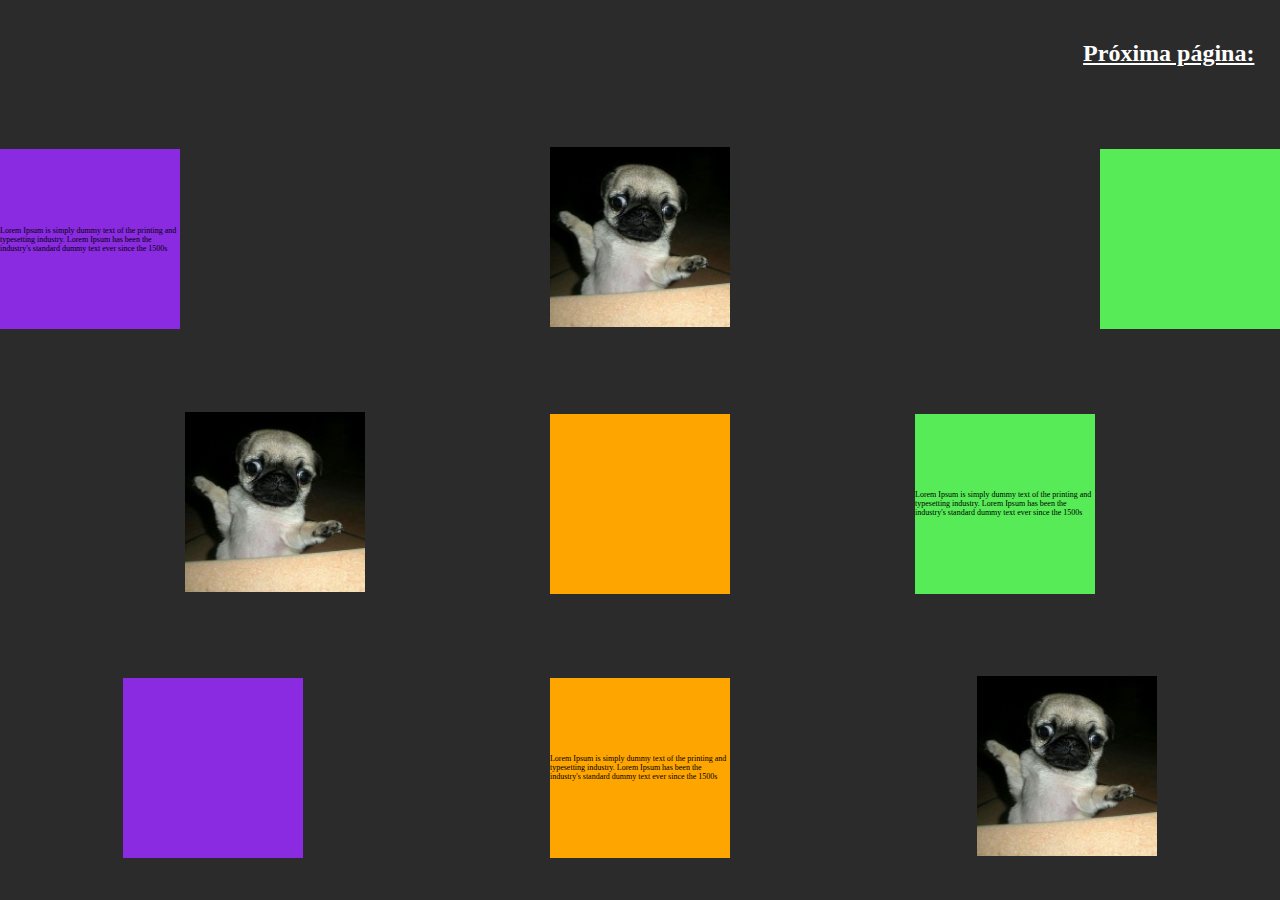
<file: RecupProva01/ex01/index.html>
<!DOCTYPE html>
<html lang="en">
<head>
    <meta charset="UTF-8">
    <meta name="viewport" content="width=device-width, initial-scale=1.0">
    <title>Exercício 01</title>
    <link rel="stylesheet" href="CSS/style.css">
</head>
<body>
    <div class="link">
        <a href="../ex02/index.html" target="_blank"><h2>Próxima página:</h2></a>
    </div>
    <div class="container1">
        <div class="blueText"><p>Lorem Ipsum is simply dummy text of the printing and typesetting industry. Lorem Ipsum has been the industry's standard dummy text ever since the 1500s</p></div>
        <div class="photo"><img src="IMG/pug.jpeg" class="photo"></div>
        <div class="green"></div>
    </div>
    <div class="container2">
        <div><img src="IMG/pug.jpeg" class="photo"></div>
        <div class="orange"></div>
        <div class="greenText">Lorem Ipsum is simply dummy text of the printing and typesetting industry. Lorem Ipsum has been the industry's standard dummy text ever since the 1500s</div>
    </div>
    <div class="container3">
        <div class="blue"></div>
        <div class="orangeText">Lorem Ipsum is simply dummy text of the printing and typesetting industry. Lorem Ipsum has been the industry's standard dummy text ever since the 1500s</div>
        <div><img src="IMG/pug.jpeg" class="photo"></div>
    </div>
</body>
</html>
</file>
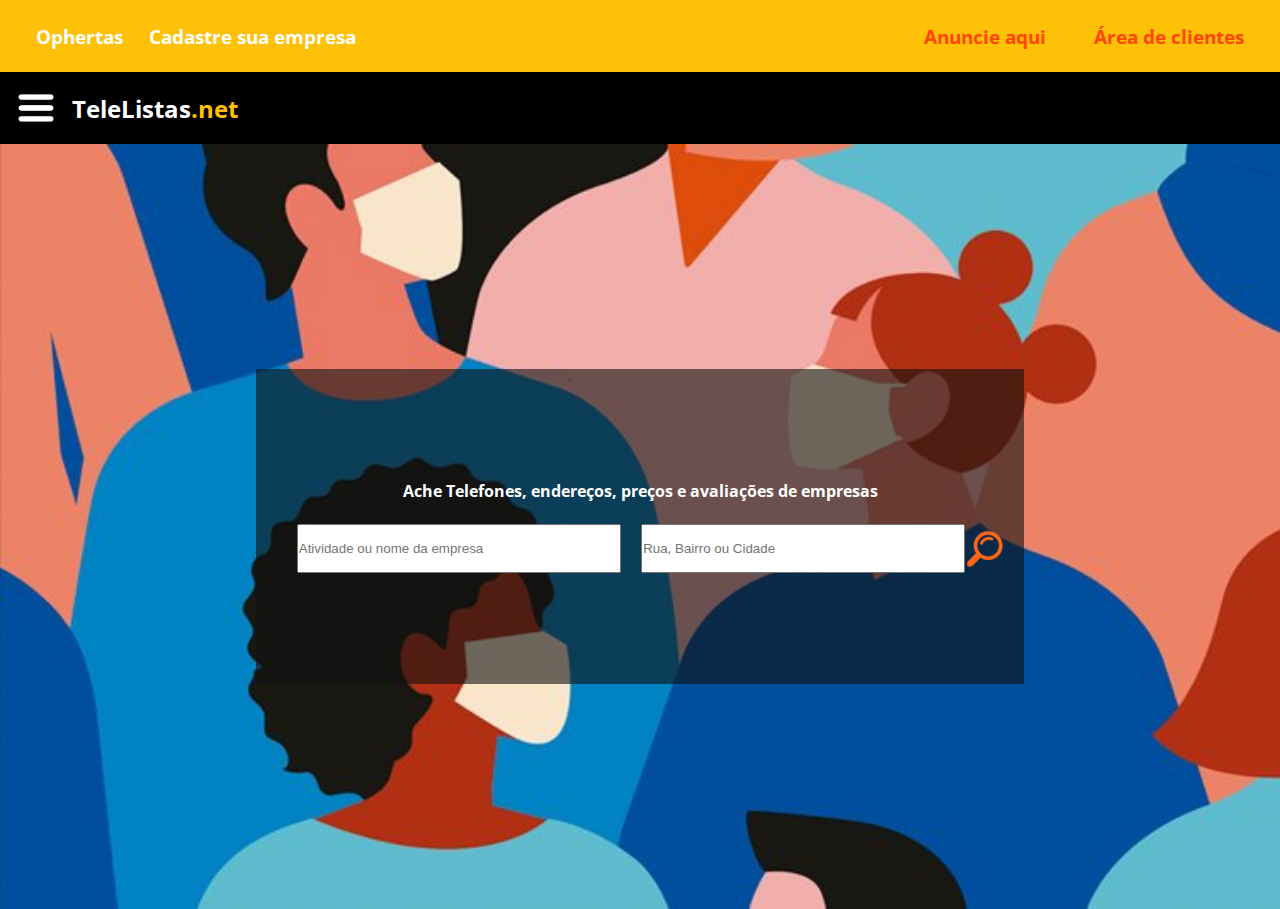
<file: RecupProva01/ex02/index.html>
<!DOCTYPE html>
<html lang="en">
<head>
    <meta charset="UTF-8">
    <meta name="viewport" content="width=device-width, initial-scale=1.0">
    <title>Exercício 02</title>
    <link rel="stylesheet" href="CSS/style.css">
    <link rel="preconnect" href="https://fonts.googleapis.com">
    <link rel="preconnect" href="https://fonts.gstatic.com" crossorigin>
    <link href="https://fonts.googleapis.com/css2?family=Open+Sans:wght@300&display=swap" rel="stylesheet">
</head>
<body>
        <header>
            <div class="head">
                <h3>Ophertas</h3>
                <h3>Cadastre sua empresa</h3>
            </div>
            <div class="head2">
               <h3>Anuncie aqui</h3>
               <h3>Área de clientes</h3>
            </div>
        </header>
        <main>
             <div class="header2">
              <div class="align">
                <img src="IMG/menu.jpg" class="menu">
                <div class="logo">
                <h2>TeleListas</h2>
                <h2 class="yellow">.net</h2>
            </div>
             </div>
            </div>
            <div class="main">
                    <form action=""> 
                      <div class="forms">        
                        <div>
                            <div class="label">
                            <label for="nome">Ache Telefones, endereços, preços e avaliações de empresas</label><br><br>
                        </div>
                            <div class="pesquisa">
                               <br> <input type="text" name="buscar" class="buscar" placeholder="Atividade ou nome da empresa" >
                               <div class="pesquisa2">
                               <input type="text" name="buscar" class="buscar" placeholder="Rua, Bairro ou Cidade" >
                               <img src="IMG/lupa.png" class="lupa">
                              </div>
                            </div>
                        </div>
                      </div>
                    </form>
            </div>
        </main>
</body>
</html>
</file>
<file: RecupProva01/ex01/CSS/style.css>
*{
    margin: 0;
    padding: 0;
}

body{
    display: flex;
    background-color: rgb(44, 43, 43);
    overflow-y: hidden;
    height: 100vh;
    flex-direction: column;
    justify-content: space-around;
}

.link{
    display: flex;
    justify-content: right;
    margin-right: 2vw;
}

h2{
    color: white;
}

a{
    text-decoration: underline white;
}

.orange{
    height: 20vh;
    width: 20vh;
    background-color: orange;
}

.orangeText{
    display: flex;
    height: 20vh;
    width: 20vh;
    background-color: orange;
    font-size: 8px;
    justify-content: center;
    align-items: center;
}

.photo{
    width: 20vh;
}

.blue{
    height: 20vh;
    width: 20vh;
    background-color: blueviolet;
}

.blueText{
    display: flex;
    height: 20vh;
    width: 20vh;
    background-color: blueviolet;
    align-items: center;
    font-size: 8px;
}

.greenText{
    display: flex;
    height: 20vh;
    width: 20vh;
    background-color:rgb(87, 236, 87);
    align-items: center;
    font-size: 8px;
}

.green{
    height: 20vh;
    width:20vh;
    background-color: rgb(87, 236, 87);
}
.container1{
    display: flex;
    align-items: center;
    justify-content: space-between;
    width: 100vw;
}

.container2{
    display: flex;
    align-items: center;
    justify-content: space-evenly;
    width: 100vw;
}

.container3{
    display: flex;
    align-items: center;
    justify-content: space-around;

    width: 100vw;
}
</file>
<file: RecupProva01/ex02/CSS/style.css>
*{
    margin: 0;
    padding: 0;
}

body{
    font-family: 'Open Sans', sans-serif;
    overflow-y: hidden;
}

header{
    display: flex;
    background-color:  #FFC107;
    height: 8vh;
    align-items: center;
    flex-direction: row;
    justify-content: space-between;
}
.head{
    display: flex;
    margin-left: 4vh;
    flex-direction: row;
    justify-content: space-between;
    color: white;
    width: 25vw;
}

.head2{
    display: flex;
    margin-right: 4vh;
    flex-direction: row;
    justify-content: space-between;
    color: orangered;
    width: 25vw;
}

.header2{
        display: flex;
        background-color:  black;
        height: 8vh;
        align-items: center;
        flex-direction: row;
        justify-content: space-between;
}

.align{
    display: flex;
    align-items: center;
    flex-direction: row;
    width: 20vw;
    justify-content: space-evenly;
}

.logo{
    display: flex;
    flex-direction: row;
}

h2{
    color: white;
}

.yellow{
    color: #FFC107;
}

.menu{
    height: 4vh;
}

.main{
    display: flex;
    justify-content: center;
    align-items: center;
    background-image: url(../IMG/background.jpg);
    background-repeat: no-repeat;
    background-size: cover;
    background-position: calc();
    height: 85vh;
    width: 100vw;
}

form{
    display: flex;
    justify-content: center;
    align-items: center;
    height: 35vh;
    width: 60vw;
    border: none;
    background-color: rgba(16, 16, 16, 0.6);
}


.label{
    display: flex;
    justify-content: center;
}

label{
    font-weight: bold;
    color: white;
}

.pesquisa{
     display: flex;
     width: 60vw;
     align-items: center;
     justify-content: space-evenly;
}

.pesquisa2{
    display: flex;
    align-items: center;
}

.buscar{
    height: 5vh;
    width: 25vw;
}


.lupa{
    width: 3vw;
}
</file>
